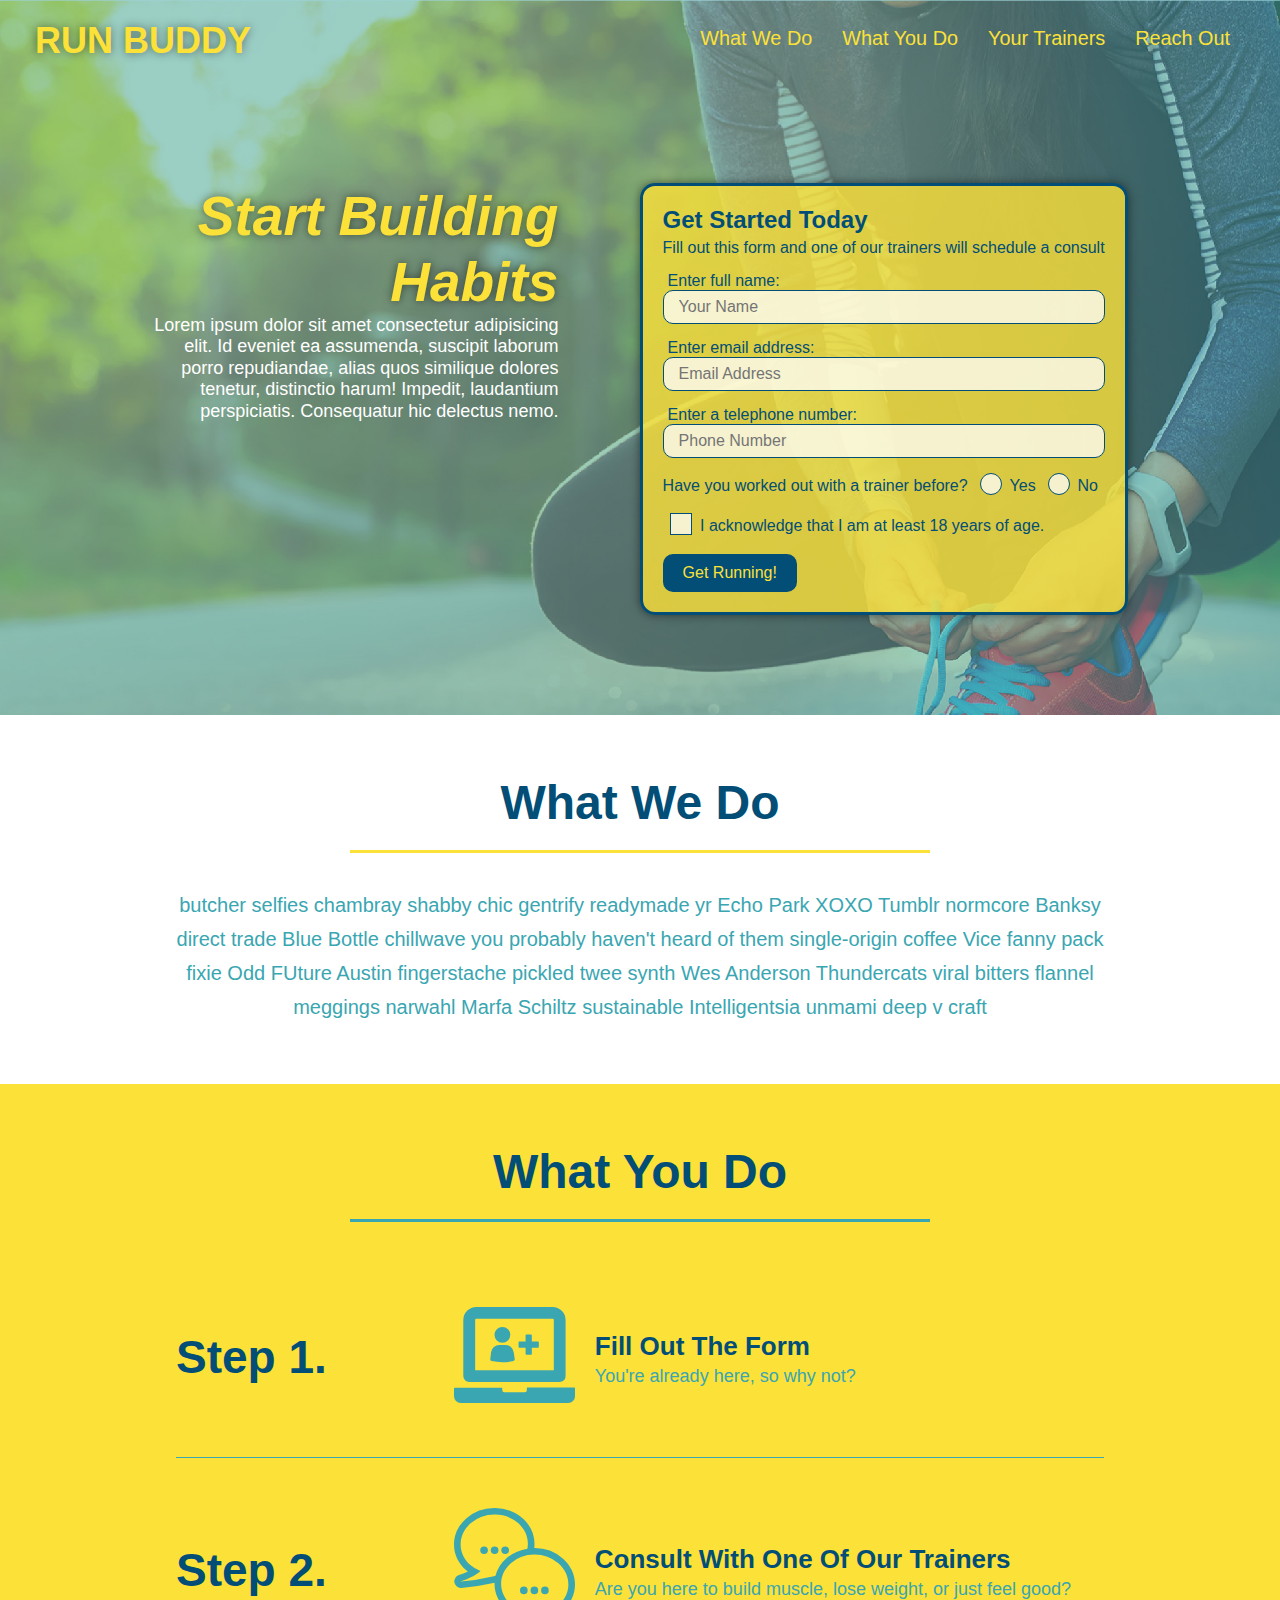
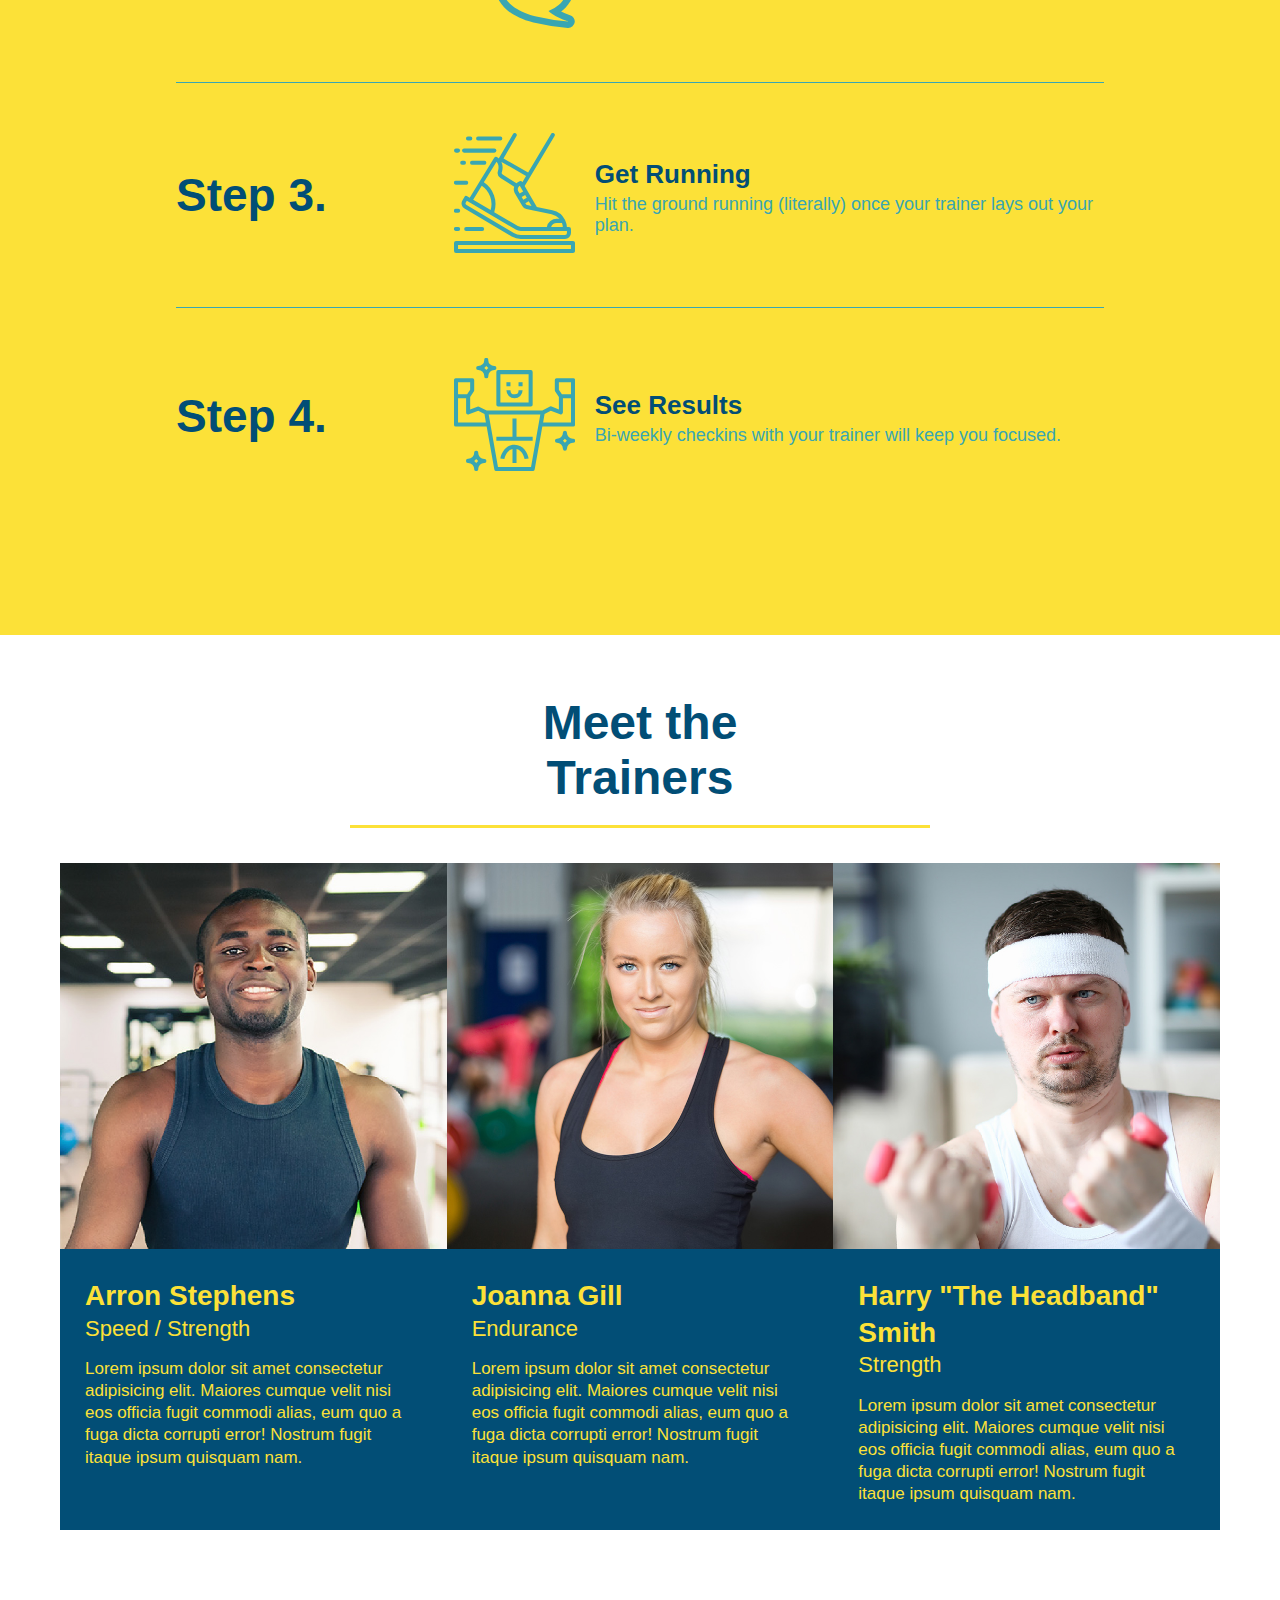
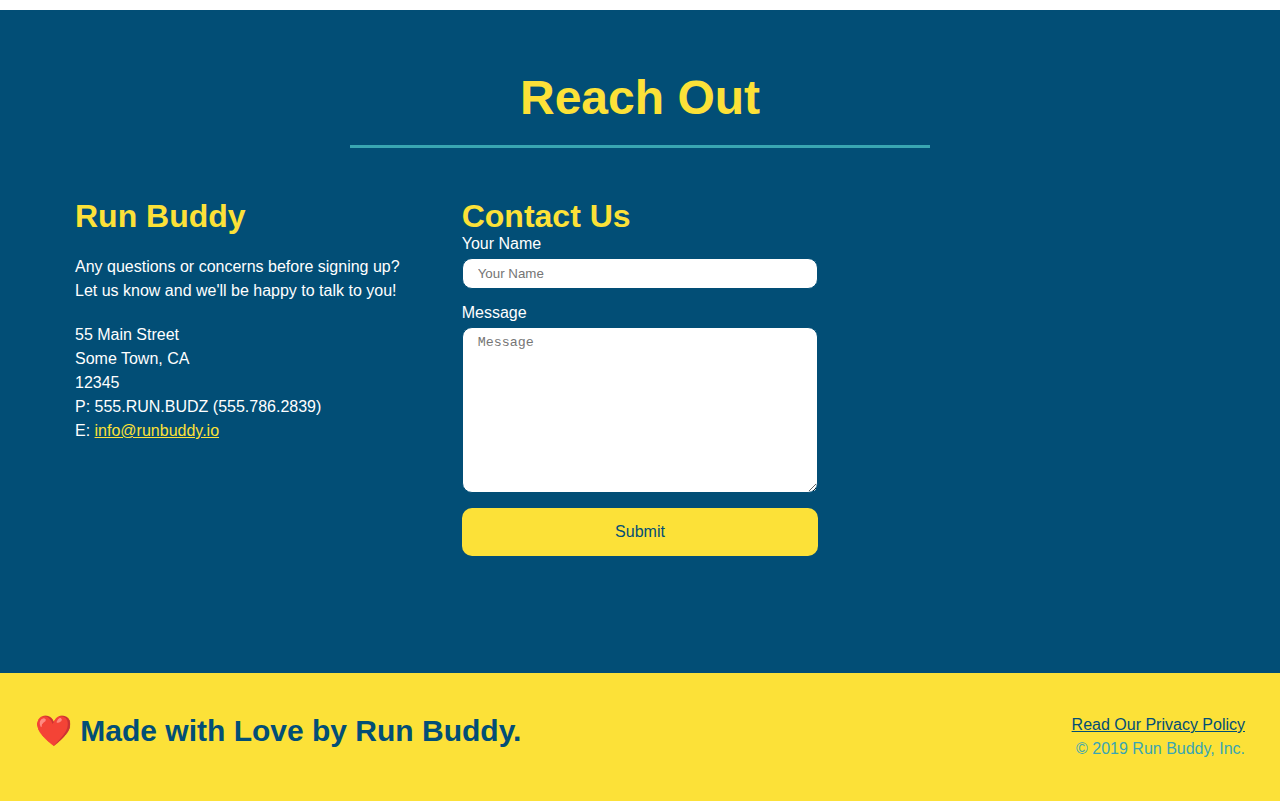
<file: index.html>
<!DOCTYPE html>
<html lang="en">
    <head>
    <meta charset="UTF-8"/>
    <meta name="veiwport" content="width=device-width, initial-scale=1.o"/>
    <title>Run Buddy</title>
    <link rel="stylesheet" href="./assets/css/style.css"/>
    </head>
    
    <body>
    <!-- navigation-->
       <header>
        <h1>
            <a href="/">RUN BUDDY</a>
        </h1>
        <nav>
            <!-- Unordered list element-->
            <ul>
                <!-- List item element-->
                <li>
                    <!-- Anchor element-->
                    <a href="#what-we-do">What We Do</a>
                </li>
                <li>
                    <a href="#what-you-do">What You Do</a>
                </li>
                <li>
                    <a href="#your-trainers">Your Trainers</a>
                </li>
                <li>
                    <a href="#reach-out">Reach Out</a>
                </li>
            </ul>
        </nav>
        </header>
            
        
    <!-- hero/jumbotron-->
        <section class="hero">
            <div class="hero-cta">
                <h2>Start Building Habits</h2>
                <p>Lorem ipsum dolor sit amet consectetur adipisicing elit. Id eveniet ea assumenda, suscipit laborum porro repudiandae, alias quos similique dolores tenetur, distinctio harum! Impedit, laudantium perspiciatis. Consequatur hic delectus nemo.</p>
            </div>
            <div class="hero-form">
                <h3>Get Started Today</h3>
                <p>Fill out this form and one of our trainers will schedule a consult</p>
                <!--Add form element-->
                <form action="">
                    <label for="name">Enter full name:</label>
                    <input type="text" placeholder="Your Name" name="name" id="name" class="form-input"/>
                    <label for="email">Enter email address:</label>
                    <input type="email" placeholder="Email Address" name="email" id="email" class="form-input"/>
                    <label for="phone">Enter a telephone number:</label>
                    <input type="tel" placeholder="Phone Number" name="phone" id="phone" class="form-input"/>
                    <p>
                        Have you worked out with a trainer before?
                        <span class="radio-wrapper">
                            <input type="radio" name="trainer-confirm" id="trainer-yes"/>
                            <label for="trainer-yes">Yes</label>
                        </span>
                        <span class="radio-wrapper">
                             <input type="radio" name="trainer-confirm" id="trainer-no"/>
                            <label for="trainer-no">No</label>
                        </span>
                    </p>
                    <p>
                        <span class="checkbox-wrapper">
                        <input type="checkbox" name="age-confirm" id="checkbox">
                        <label for="checkbox">
                        I acknowledge that I am at least 18 years of age.
                        </label>
                        </span>
                    </p>
                    <button type="submit">
                        Get Running!
                    </button>
                </form>
            </div>
        </section>

    <!-- "what we do" section-->
    <section id="what-we-do" class="intro">
        <div>
            <div class="flex-row">
                <h2 class="section-title primary-border">What We Do</h2>
            </div>
            <div class="flex-row">
                <p>butcher selfies chambray shabby chic gentrify readymade yr Echo Park XOXO Tumblr normcore Banksy direct trade Blue Bottle chillwave you probably haven't heard of them single-origin coffee Vice fanny pack fixie Odd FUture Austin fingerstache pickled twee synth Wes Anderson Thundercats viral bitters flannel meggings narwahl Marfa Schiltz sustainable Intelligentsia unmami deep v craft</p>
            </div>
        </div>
        </section>
    <!-- "what you do" section-->
        <section id="what-you-do" class="steps">
            <div class="flex-row">
            <h2 class="section-title secondary-border">What You Do</h2>
            </div>
            <div class="step">
                <h3>Step 1.</h3>
                <div class="step-info">
                    <div class="step-img">
                        <img src="./assets/images/step-1.svg" alt="">
                    </div>
                    <div class="step-text">
                        <h4>Fill Out The Form</h4>
                        <p>You're already here, so why not?</p>
                    </div>
                </div>
            </div>
            <div class="step">
                <h3>Step 2.</h3>
                <div class="step-info">
                    <div class="step-img">
                        <img src="./assets/images/step-2.svg" alt="">
                    </div>
                    <div class="step-text">
                        <h4>Consult With One Of Our Trainers</h4>
                        <p>Are you here to build muscle, lose weight, or just feel good?</p>
                    </div>
                </div>
            </div>
            <div class="step">
                <h3>Step 3.</h3>
                <div class="step-info">
                    <div class="step-img">
                        <img src="./assets/images/step-3.svg" alt="">
                    </div>
                    <div class="step-text">
                        <h4>Get Running</h4>
                        <p>Hit the ground running (literally) once your trainer lays out your plan.</p>
                    </div>
                </div>
            </div>
           <div class="step">
                <h3>Step 4.</h3>
                <div class="step-info">
                    <div class="step-img">
                        <img src="./assets/images/step-4.svg" alt="">
                    </div>
                    <div class="step-text">
                        <h4>See Results</h4>
                        <p>Bi-weekly checkins with your trainer will keep you focused.</p>
                    </div>
                </div>
            </div>
        </section>

    <!-- "meet the trainers" section-->
        <section id="your-trainers">
            <div class="flex-row">
            <h2 class="section-title primary-border">Meet the Trainers</h2>
            </div>
            <div class="trainers">
            <article class="trainer">
                <img src="./assets/images/trainer-1.jpg" alt="Arron Stephens in his workout clothes, ready to pump iron">
                <div class="trainer-bio">
                    <h3 class="trainer-name">Arron Stephens</h3>
                    <h4 class="trainer-role">Speed / Strength</h4>
                    <p>Lorem ipsum dolor sit amet consectetur adipisicing elit. Maiores cumque velit nisi eos officia fugit commodi
                        alias, eum quo a fuga dicta corrupti error! Nostrum fugit itaque ipsum quisquam nam.</p>
                </div>
            </article>
            <article class="trainer">
                <img src="./assets/images/trainer-2.jpg" alt="Joanna Gill cooling off after a workout">
                <div class="trainer-bio">
                    <h3 class="trainer-name">Joanna Gill</h3>
                    <h4 class="trainer-role">Endurance</h4>
                    <p>Lorem ipsum dolor sit amet consectetur adipisicing elit. Maiores cumque velit nisi eos officia fugit commodi alias, eum quo a fuga dicta corrupti error! Nostrum fugit itaque ipsum quisquam nam.</p>
                </div>
            </article>
            <article class="trainer">
                <img src="./assets/images/trainer-3.jpg" alt="Harry Smith wearing a headband and lifting comically small pink weights">
                <div class="trainer-bio">
                    <h3 class="trainer-name">Harry "The Headband" Smith</h3>
                    <h4 class="trainer-role">Strength</h4>
                    <p>Lorem ipsum dolor sit amet consectetur adipisicing elit. Maiores cumque velit nisi eos officia fugit commodi alias, eum quo a fuga dicta corrupti error! Nostrum fugit itaque ipsum quisquam nam.</p>
                </div>
            </article>
            </div>
           </section>

    <!-- "reach out "section-->
        <section id="reach-out" class="contact">
            <!-- <div class="flex-row"></div> -->
            <h2 class="section-title secondary-border">Reach Out</h2>
            <div class="contact-info">
             <div>
                <h3>Run Buddy</h3>
                <p>Any questions or concerns before signing up?<br>
                Let us know and we'll be happy to talk to you!
                </p>

               <address>
                55 Main Street<br>
                Some Town, CA<br>
                12345<br>
                P: 555.RUN.BUDZ (555.786.2839)<br>
                E: <a href="mailto:info@runbuddy.io">info@runbuddy.io</a>
               </address>
              </div>
              <div class="contact-form">
               <h3>Contact Us</h3> 
              <form action="">
               <label for="contact-name">Your Name</label>
               <input type="text" id="contact-name" placeholder="Your Name">
               <label for="contact-message">Message</label>
               <textarea name="" id="contact-message" cols="30" rows="10" placeholder="Message"></textarea>
               <button type="submit">Submit</button>
             </form>
            </div>
             <iframe
                    src="https://www.google.com/maps/embed?pb=!1m18!1m12!1m3!1d2820.576031611054!2d-81.19886161153023!3d28.607144482225987!2m3!1f0!2f0!3f0!3m2!1i1024!2i768!4f13.1!3m3!1m2!1s0x88e7685eb32561ef%3A0x3567c7d15a4bd3bb!2s4000%20Central%20Florida%20Blvd%2C%20Orlando%2C%20FL%2032816%2C%20USA!5e0!3m2!1sen!2s!4v1623623162054!5m2!1sen!2s"
                    width="400" height="400" style="border:0;" allowfullscreen="" loading="lazy">
             </iframe>
            </div>
        </section>
        
    <!-- "footer"-->
        <footer>
            <h2>❤️ Made with Love by Run Buddy.</h2>
            <div>
                <a href="privacy-policy.html">Read
                     Our Privacy Policy</a><br>
                &copy; 2019 Run Buddy, Inc.
            </div>
        </footer>
    </body>
</html>
</file>
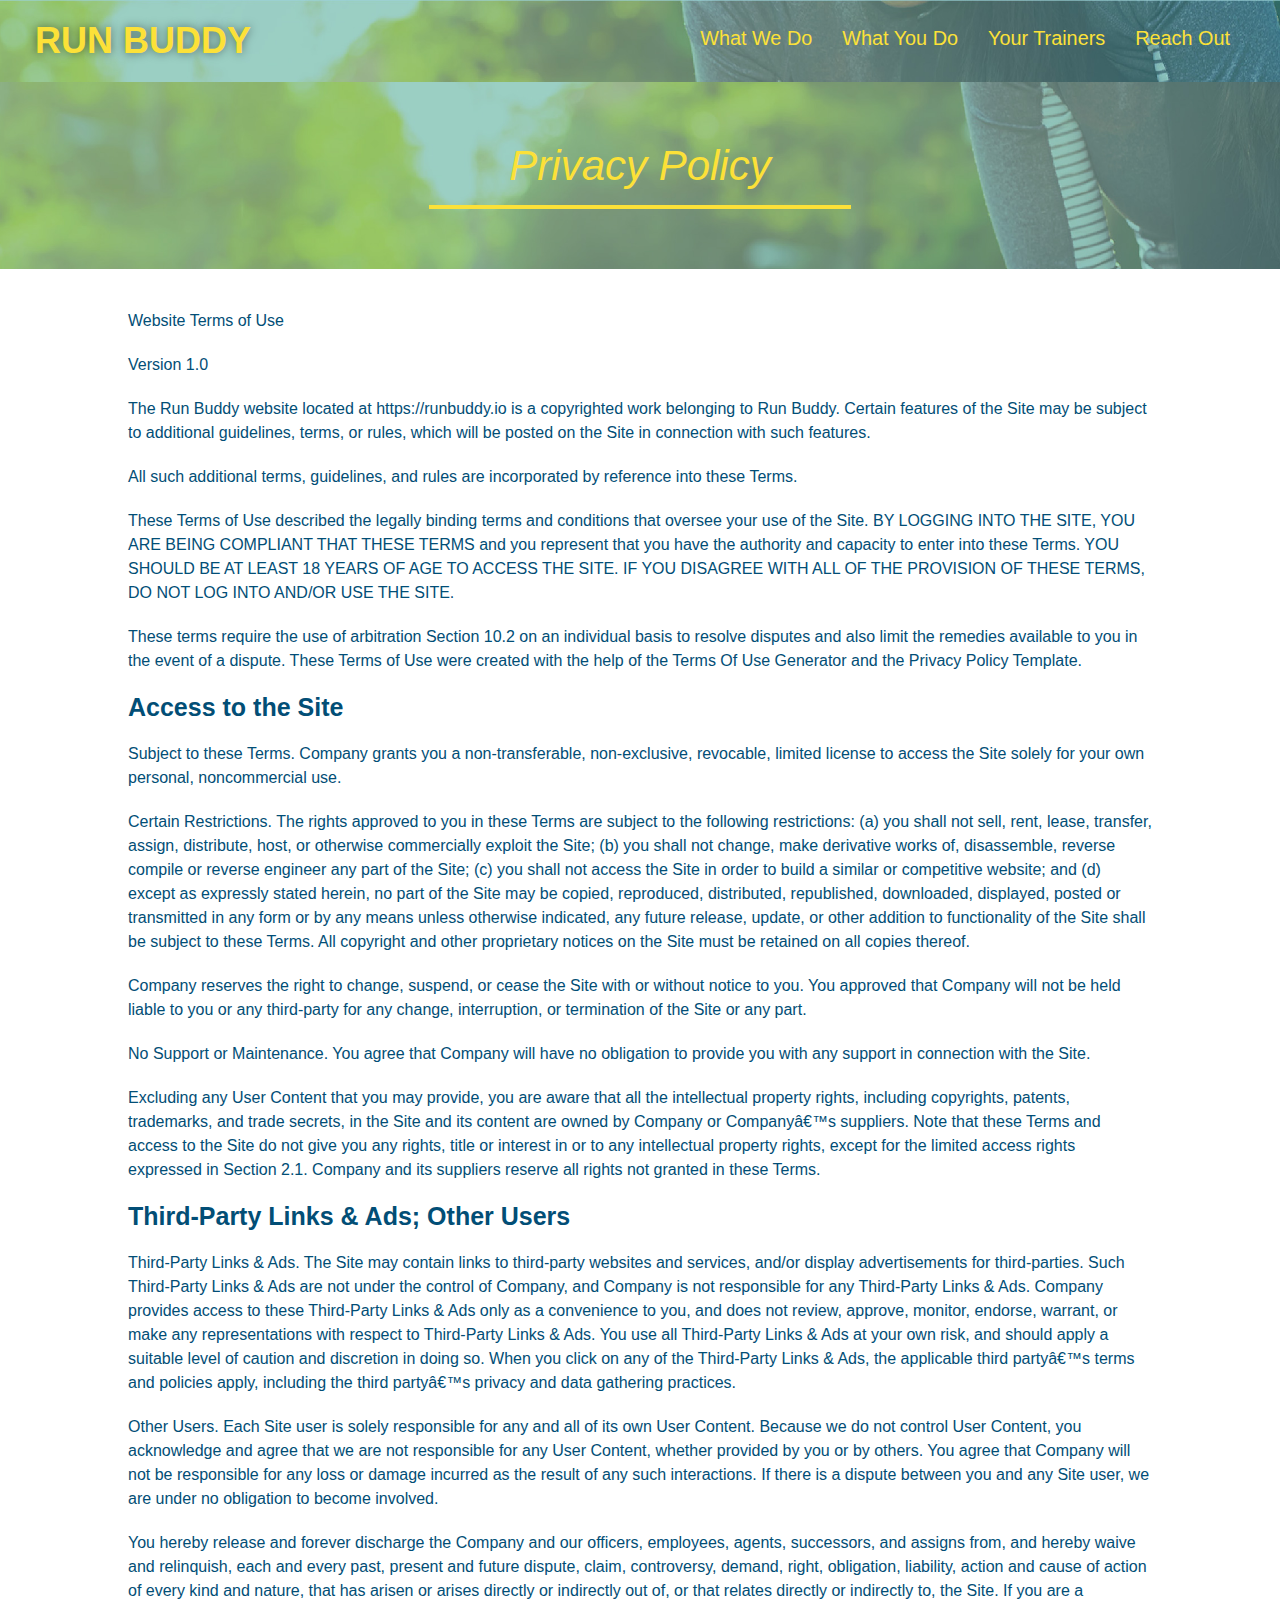
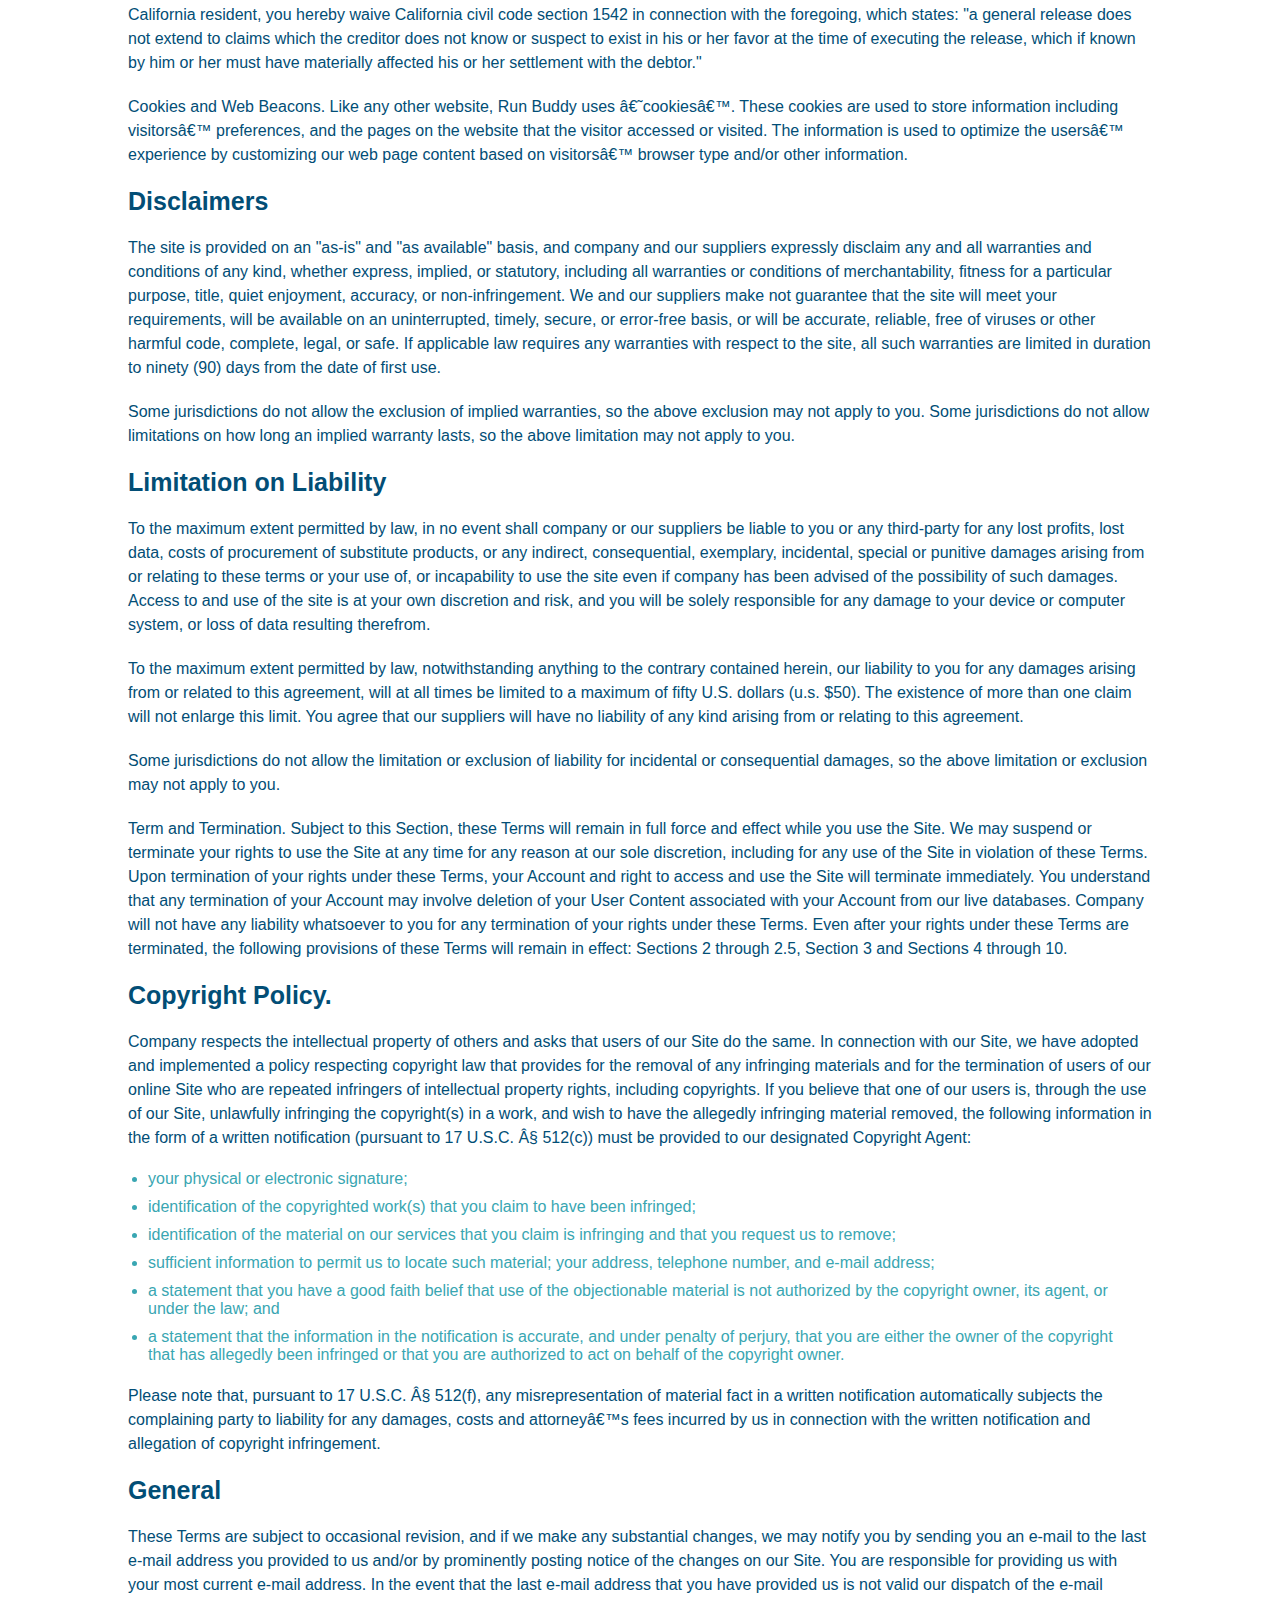
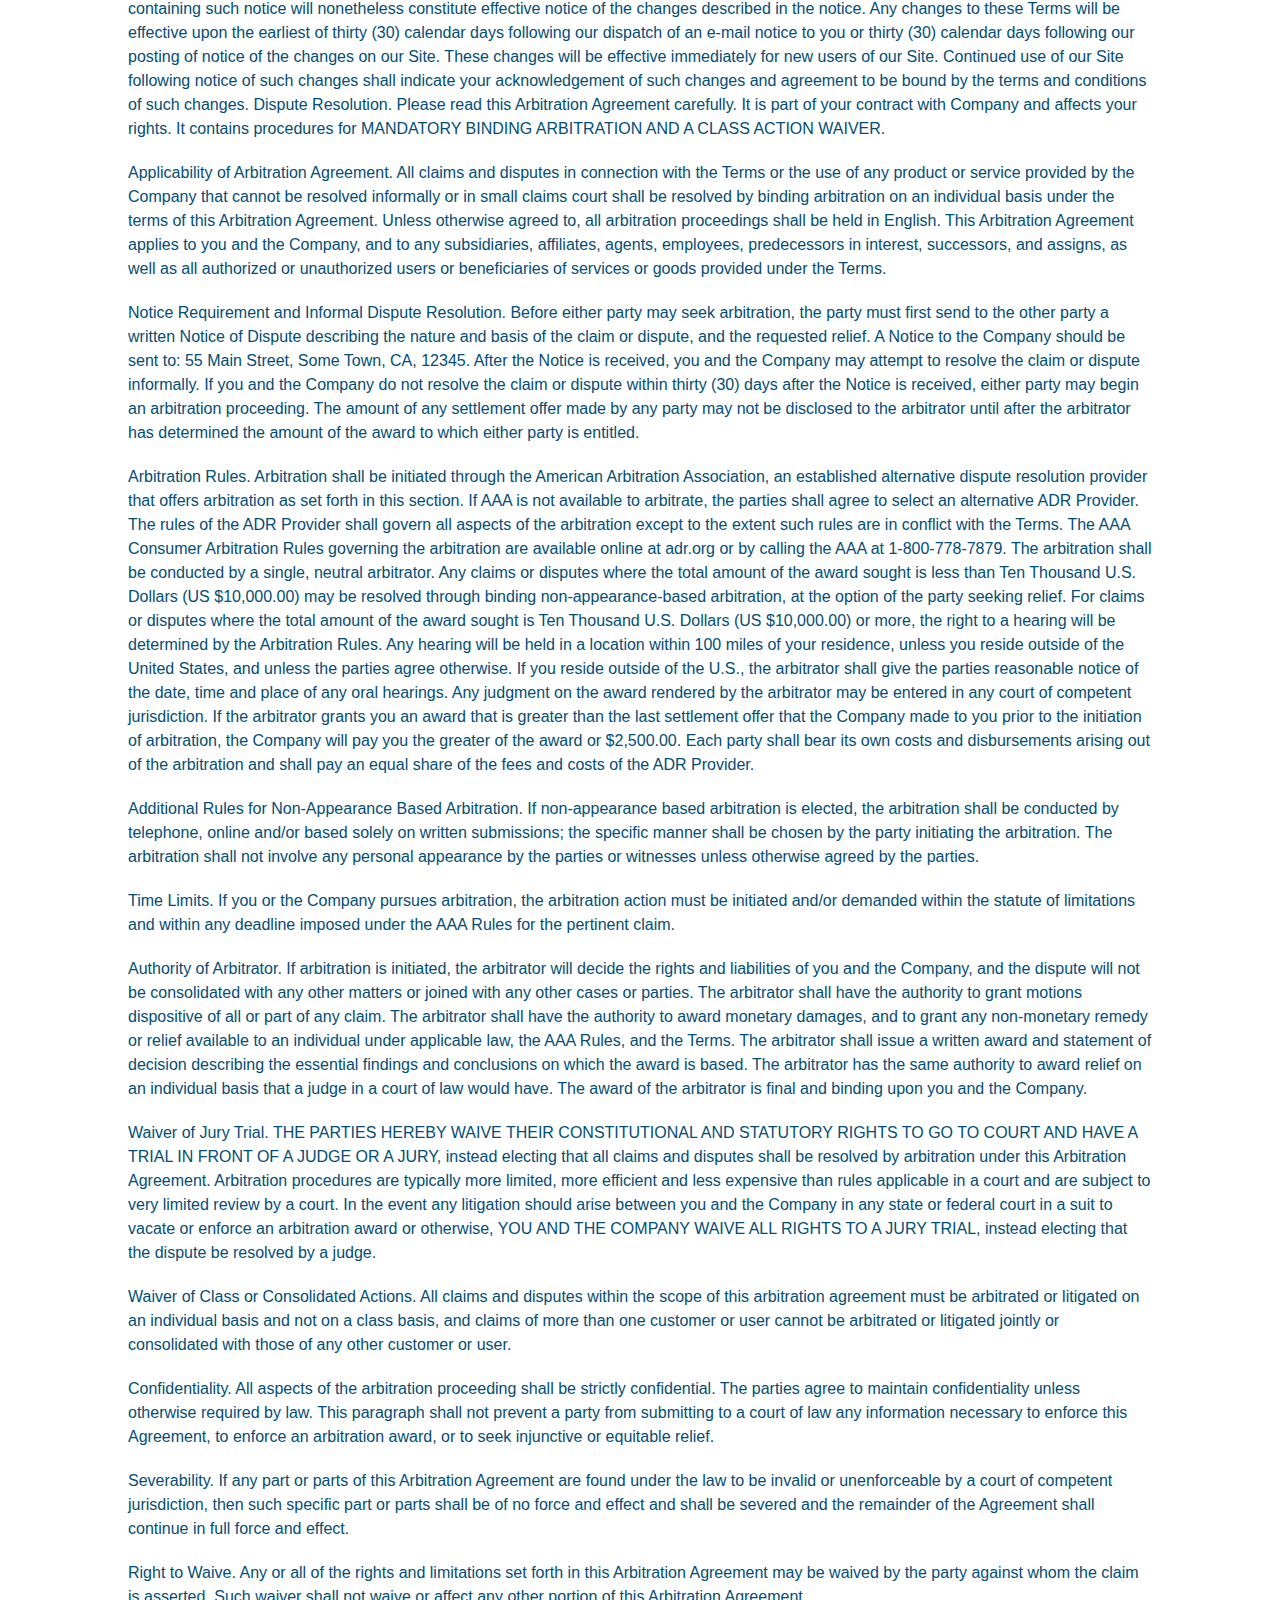
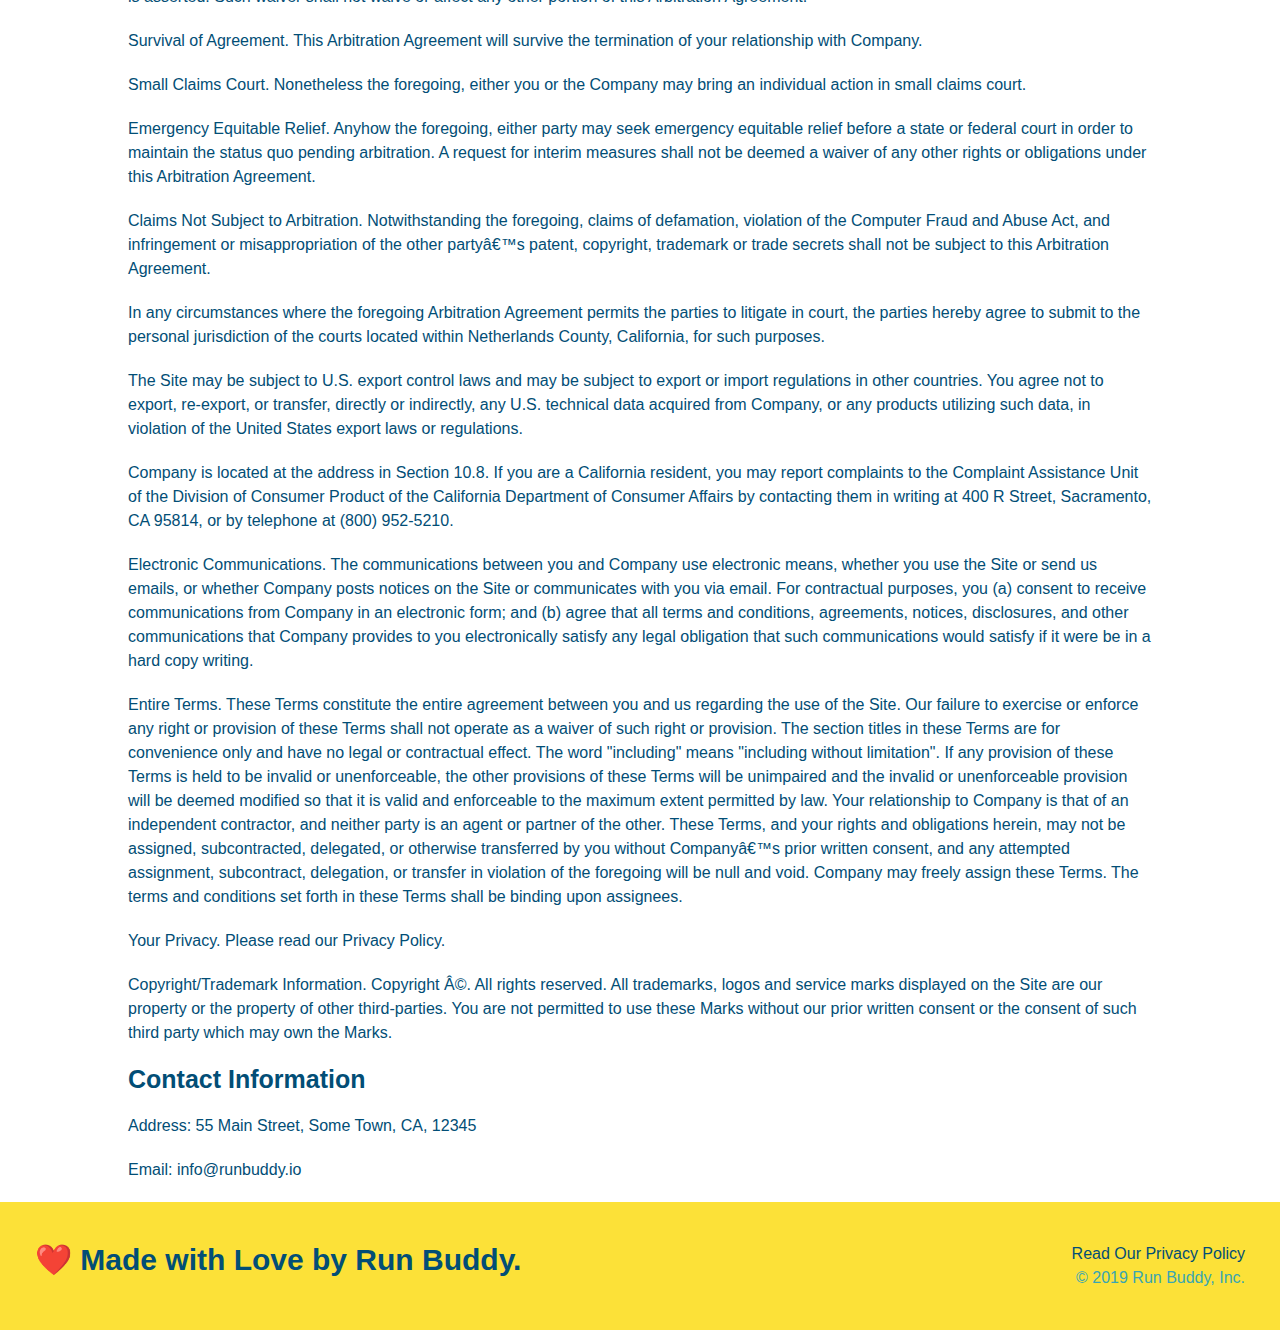
<file: privacy-policy.html>
<!DOCTYPE html>
<html lang="en">
<head>
    <meta charset="UTF-8">
    <meta http-equiv="X-UA-Compatible" content="IE=edge">
    <meta name="viewport" content="width=device-width, initial-scale=1.0">
    <title>Privacy Policy - Run Buddy</title>
    <link rel="stylesheet" href="./assets/css/style.css">
    <link rel="stylesheet" href="./assets/css/secondary-style.css">
</head>
<body>
    <header>
        <h1>
            <a href="/">RUN BUDDY</a>
        </h1>
        <nav>
            <ul>
                <li>
                    <a href="./index.html#what-we-do">What We Do</a>
                </li>
                <li>
                    <a href="./index.html#what-you-do">What You Do</a>
                </li>
                <li>
                    <a href="./index.html#your-trainers">Your Trainers</a>
                </li>
                <li>
                    <a href="#reach-out">Reach Out</a>
                </li>
            </ul>
        </nav>
    </header>
    <section class="hero">
        <h2 class="page-title">Privacy Policy</h2>
    </section>
    <article class="secondary-content">
<p>
    Website Terms of Use
</p>

<p>
    Version 1.0
</p>

<p>
    The Run Buddy website located at https://runbuddy.io is a copyrighted work belonging to Run Buddy. Certain
    features of the Site may be subject to additional guidelines, terms, or rules, which will be posted on the Site
    in connection with such features.
</p>

<p>
    All such additional terms, guidelines, and rules are incorporated by reference into these Terms.
</p>

<p>
    These Terms of Use described the legally binding terms and conditions that oversee your use of the Site. BY
    LOGGING INTO THE SITE, YOU ARE BEING COMPLIANT THAT THESE TERMS and you represent that you have the authority
    and capacity to enter into these Terms. YOU SHOULD BE AT LEAST 18 YEARS OF AGE TO ACCESS THE SITE. IF YOU
    DISAGREE WITH ALL OF THE PROVISION OF THESE TERMS, DO NOT LOG INTO AND/OR USE THE SITE.
</p>

<p>
    These terms require the use of arbitration Section 10.2 on an individual basis to resolve disputes and also
    limit the remedies available to you in the event of a dispute. These Terms of Use were created with the help of
    the Terms Of Use Generator and the Privacy Policy Template.
</p>

<h3>
    Access to the Site
</h3>

<p>
    Subject to these Terms. Company grants you a non-transferable, non-exclusive, revocable, limited license to
    access the Site solely for your own personal, noncommercial use.
</p>

<p>
    Certain Restrictions. The rights approved to you in these Terms are subject to the following restrictions: (a)
    you shall not sell, rent, lease, transfer, assign, distribute, host, or otherwise commercially exploit the Site;
    (b) you shall not change, make derivative works of, disassemble, reverse compile or reverse engineer any part of
    the Site; (c) you shall not access the Site in order to build a similar or competitive website; and (d) except
    as expressly stated herein, no part of the Site may be copied, reproduced, distributed, republished, downloaded,
    displayed, posted or transmitted in any form or by any means unless otherwise indicated, any future release,
    update, or other addition to functionality of the Site shall be subject to these Terms. All copyright and other
    proprietary notices on the Site must be retained on all copies thereof.
</p>

<p>
    Company reserves the right to change, suspend, or cease the Site with or without notice to you. You approved
    that Company will not be held liable to you or any third-party for any change, interruption, or termination of
    the Site or any part.
</p>

<p>
    No Support or Maintenance. You agree that Company will have no obligation to provide you with any support in
    connection with the Site.
</p>

<p>
    Excluding any User Content that you may provide, you are aware that all the intellectual property rights,
    including copyrights, patents, trademarks, and trade secrets, in the Site and its content are owned by Company
    or Companyâ€™s suppliers. Note that these Terms and access to the Site do not give you any rights, title or
    interest in or to any intellectual property rights, except for the limited access rights expressed in Section
    2.1. Company and its suppliers reserve all rights not granted in these Terms.
</p>

<h3>
    Third-Party Links & Ads; Other Users
</h3>

<p>
    Third-Party Links & Ads. The Site may contain links to third-party websites and services, and/or display
    advertisements for third-parties. Such Third-Party Links & Ads are not under the control of Company, and Company
    is not responsible for any Third-Party Links & Ads. Company provides access to these Third-Party Links & Ads
    only as a convenience to you, and does not review, approve, monitor, endorse, warrant, or make any
    representations with respect to Third-Party Links & Ads. You use all Third-Party Links & Ads at your own risk,
    and should apply a suitable level of caution and discretion in doing so. When you click on any of the
    Third-Party Links & Ads, the applicable third partyâ€™s terms and policies apply, including the third partyâ€™s
    privacy and data gathering practices.
</p>

<p>
    Other Users. Each Site user is solely responsible for any and all of its own User Content. Because we do not
    control User Content, you acknowledge and agree that we are not responsible for any User Content, whether
    provided by you or by others. You agree that Company will not be responsible for any loss or damage incurred as
    the result of any such interactions. If there is a dispute between you and any Site user, we are under no
    obligation to become involved.
</p>

<p>
    You hereby release and forever discharge the Company and our officers, employees, agents, successors, and
    assigns from, and hereby waive and relinquish, each and every past, present and future dispute, claim,
    controversy, demand, right, obligation, liability, action and cause of action of every kind and nature, that has
    arisen or arises directly or indirectly out of, or that relates directly or indirectly to, the Site. If you are
    a California resident, you hereby waive California civil code section 1542 in connection with the foregoing,
    which states: "a general release does not extend to claims which the creditor does not know or suspect to exist
    in his or her favor at the time of executing the release, which if known by him or her must have materially
    affected his or her settlement with the debtor."
</p>

<p>
    Cookies and Web Beacons. Like any other website, Run Buddy uses â€˜cookiesâ€™. These cookies are used to store
    information including visitorsâ€™ preferences, and the pages on the website that the visitor accessed or visited.
    The information is used to optimize the usersâ€™ experience by customizing our web page content based on visitorsâ€™
    browser type and/or other information.
</p>

<h3>
    Disclaimers
</h3>

<p>
    The site is provided on an "as-is" and "as available" basis, and company and our suppliers expressly disclaim
    any and all warranties and conditions of any kind, whether express, implied, or statutory, including all
    warranties or conditions of merchantability, fitness for a particular purpose, title, quiet enjoyment, accuracy,
    or non-infringement. We and our suppliers make not guarantee that the site will meet your requirements, will be
    available on an uninterrupted, timely, secure, or error-free basis, or will be accurate, reliable, free of
    viruses or other harmful code, complete, legal, or safe. If applicable law requires any warranties with respect
    to the site, all such warranties are limited in duration to ninety (90) days from the date of first use.
</p>

<p>
    Some jurisdictions do not allow the exclusion of implied warranties, so the above exclusion may not apply to
    you. Some jurisdictions do not allow limitations on how long an implied warranty lasts, so the above limitation
    may not apply to you.
</p>

<h3>
    Limitation on Liability
</h3>

<p>
    To the maximum extent permitted by law, in no event shall company or our suppliers be liable to you or any
    third-party for any lost profits, lost data, costs of procurement of substitute products, or any indirect,
    consequential, exemplary, incidental, special or punitive damages arising from or relating to these terms or
    your use of, or incapability to use the site even if company has been advised of the possibility of such
    damages. Access to and use of the site is at your own discretion and risk, and you will be solely responsible
    for any damage to your device or computer system, or loss of data resulting therefrom.
</p>

<p>
    To the maximum extent permitted by law, notwithstanding anything to the contrary contained herein, our liability
    to you for any damages arising from or related to this agreement, will at all times be limited to a maximum of
    fifty U.S. dollars (u.s. $50). The existence of more than one claim will not enlarge this limit. You agree that
    our suppliers will have no liability of any kind arising from or relating to this agreement.
</p>

<p>
    Some jurisdictions do not allow the limitation or exclusion of liability for incidental or consequential
    damages, so the above limitation or exclusion may not apply to you.
</p>

<p>
    Term and Termination. Subject to this Section, these Terms will remain in full force and effect while you use
    the Site. We may suspend or terminate your rights to use the Site at any time for any reason at our sole
    discretion, including for any use of the Site in violation of these Terms. Upon termination of your rights under
    these Terms, your Account and right to access and use the Site will terminate immediately. You understand that
    any termination of your Account may involve deletion of your User Content associated with your Account from our
    live databases. Company will not have any liability whatsoever to you for any termination of your rights under
    these Terms. Even after your rights under these Terms are terminated, the following provisions of these Terms
    will remain in effect: Sections 2 through 2.5, Section 3 and Sections 4 through 10.
</p>

<h3>
    Copyright Policy.
</h3>

<p>
    Company respects the intellectual property of others and asks that users of our Site do the same. In connection
    with our Site, we have adopted and implemented a policy respecting copyright law that provides for the removal
    of any infringing materials and for the termination of users of our online Site who are repeated infringers of
    intellectual property rights, including copyrights. If you believe that one of our users is, through the use of
    our Site, unlawfully infringing the copyright(s) in a work, and wish to have the allegedly infringing material
    removed, the following information in the form of a written notification (pursuant to 17 U.S.C. Â§ 512(c)) must
    be provided to our designated Copyright Agent:
</p>

<ul>
    <li>
        your physical or electronic signature;
    </li>
    <li>
        identification of the copyrighted work(s) that you claim to have been infringed;
    </li>
    <li>
        identification of the material on our services that you claim is infringing and that you request us to remove;
    </li>
    <li>
        sufficient information to permit us to locate such material; your address, telephone number, and e-mail
        address;
    </li>
    <li>
        a statement that you have a good faith belief that use of the objectionable material is not authorized by the
        copyright owner, its agent, or under the law; and
    </li>
    <li>
        a statement that the information in the notification is accurate, and under penalty of perjury, that you are
        either the owner of the copyright that has allegedly been infringed or that you are authorized to act on
        behalf of the copyright owner.
    </li>
</ul>

<p>
    Please note that, pursuant to 17 U.S.C. Â§ 512(f), any misrepresentation of material fact in a written
    notification automatically subjects the complaining party to liability for any damages, costs and attorneyâ€™s
    fees incurred by us in connection with the written notification and allegation of copyright infringement.
</p>

<h3>
    General
</h3>

<p>
    These Terms are subject to occasional revision, and if we make any substantial changes, we may notify you by
    sending you an e-mail to the last e-mail address you provided to us and/or by prominently posting notice of the
    changes on our Site. You are responsible for providing us with your most current e-mail address. In the event
    that the last e-mail address that you have provided us is not valid our dispatch of the e-mail containing such
    notice will nonetheless constitute effective notice of the changes described in the notice. Any changes to these
    Terms will be effective upon the earliest of thirty (30) calendar days following our dispatch of an e-mail
    notice to you or thirty (30) calendar days following our posting of notice of the changes on our Site. These
    changes will be effective immediately for new users of our Site. Continued use of our Site following notice of
    such changes shall indicate your acknowledgement of such changes and agreement to be bound by the terms and
    conditions of such changes. Dispute Resolution. Please read this Arbitration Agreement carefully. It is part of
    your contract with Company and affects your rights. It contains procedures for MANDATORY BINDING ARBITRATION AND
    A CLASS ACTION WAIVER.
</p>

<p>
    Applicability of Arbitration Agreement. All claims and disputes in connection with the Terms or the use of any
    product or service provided by the Company that cannot be resolved informally or in small claims court shall be
    resolved by binding arbitration on an individual basis under the terms of this Arbitration Agreement. Unless
    otherwise agreed to, all arbitration proceedings shall be held in English. This Arbitration Agreement applies to
    you and the Company, and to any subsidiaries, affiliates, agents, employees, predecessors in interest,
    successors, and assigns, as well as all authorized or unauthorized users or beneficiaries of services or goods
    provided under the Terms.
</p>

<p>
    Notice Requirement and Informal Dispute Resolution. Before either party may seek arbitration, the party must
    first send to the other party a written Notice of Dispute describing the nature and basis of the claim or
    dispute, and the requested relief. A Notice to the Company should be sent to: 55 Main Street, Some Town, CA,
    12345. After the Notice is received, you and the Company may attempt to resolve the claim or dispute informally.
    If you and the Company do not resolve the claim or dispute within thirty (30) days after the Notice is received,
    either party may begin an arbitration proceeding. The amount of any settlement offer made by any party may not
    be disclosed to the arbitrator until after the arbitrator has determined the amount of the award to which either
    party is entitled.
</p>

<p>
    Arbitration Rules. Arbitration shall be initiated through the American Arbitration Association, an established
    alternative dispute resolution provider that offers arbitration as set forth in this section. If AAA is not
    available to arbitrate, the parties shall agree to select an alternative ADR Provider. The rules of the ADR
    Provider shall govern all aspects of the arbitration except to the extent such rules are in conflict with the
    Terms. The AAA Consumer Arbitration Rules governing the arbitration are available online at adr.org or by
    calling the AAA at 1-800-778-7879. The arbitration shall be conducted by a single, neutral arbitrator. Any
    claims or disputes where the total amount of the award sought is less than Ten Thousand U.S. Dollars (US
    $10,000.00) may be resolved through binding non-appearance-based arbitration, at the option of the party seeking
    relief. For claims or disputes where the total amount of the award sought is Ten Thousand U.S. Dollars (US
    $10,000.00) or more, the right to a hearing will be determined by the Arbitration Rules. Any hearing will be
    held in a location within 100 miles of your residence, unless you reside outside of the United States, and
    unless the parties agree otherwise. If you reside outside of the U.S., the arbitrator shall give the parties
    reasonable notice of the date, time and place of any oral hearings. Any judgment on the award rendered by the
    arbitrator may be entered in any court of competent jurisdiction. If the arbitrator grants you an award that is
    greater than the last settlement offer that the Company made to you prior to the initiation of arbitration, the
    Company will pay you the greater of the award or $2,500.00. Each party shall bear its own costs and
    disbursements arising out of the arbitration and shall pay an equal share of the fees and costs of the ADR
    Provider.
</p>

<p>
    Additional Rules for Non-Appearance Based Arbitration. If non-appearance based arbitration is elected, the
    arbitration shall be conducted by telephone, online and/or based solely on written submissions; the specific
    manner shall be chosen by the party initiating the arbitration. The arbitration shall not involve any personal
    appearance by the parties or witnesses unless otherwise agreed by the parties.
</p>

<p>
    Time Limits. If you or the Company pursues arbitration, the arbitration action must be initiated and/or demanded
    within the statute of limitations and within any deadline imposed under the AAA Rules for the pertinent claim.
</p>

<p>
    Authority of Arbitrator. If arbitration is initiated, the arbitrator will decide the rights and liabilities of
    you and the Company, and the dispute will not be consolidated with any other matters or joined with any other
    cases or parties. The arbitrator shall have the authority to grant motions dispositive of all or part of any
    claim. The arbitrator shall have the authority to award monetary damages, and to grant any non-monetary remedy
    or relief available to an individual under applicable law, the AAA Rules, and the Terms. The arbitrator shall
    issue a written award and statement of decision describing the essential findings and conclusions on which the
    award is based. The arbitrator has the same authority to award relief on an individual basis that a judge in a
    court of law would have. The award of the arbitrator is final and binding upon you and the Company.
</p>

<p>
    Waiver of Jury Trial. THE PARTIES HEREBY WAIVE THEIR CONSTITUTIONAL AND STATUTORY RIGHTS TO GO TO COURT AND HAVE
    A TRIAL IN FRONT OF A JUDGE OR A JURY, instead electing that all claims and disputes shall be resolved by
    arbitration under this Arbitration Agreement. Arbitration procedures are typically more limited, more efficient
    and less expensive than rules applicable in a court and are subject to very limited review by a court. In the
    event any litigation should arise between you and the Company in any state or federal court in a suit to vacate
    or enforce an arbitration award or otherwise, YOU AND THE COMPANY WAIVE ALL RIGHTS TO A JURY TRIAL, instead
    electing that the dispute be resolved by a judge.
</p>

<p>
    Waiver of Class or Consolidated Actions. All claims and disputes within the scope of this arbitration agreement
    must be arbitrated or litigated on an individual basis and not on a class basis, and claims of more than one
    customer or user cannot be arbitrated or litigated jointly or consolidated with those of any other customer or
    user.
</p>

<p>
    Confidentiality. All aspects of the arbitration proceeding shall be strictly confidential. The parties agree to
    maintain confidentiality unless otherwise required by law. This paragraph shall not prevent a party from
    submitting to a court of law any information necessary to enforce this Agreement, to enforce an arbitration
    award, or to seek injunctive or equitable relief.
</p>

<p>
    Severability. If any part or parts of this Arbitration Agreement are found under the law to be invalid or
    unenforceable by a court of competent jurisdiction, then such specific part or parts shall be of no force and
    effect and shall be severed and the remainder of the Agreement shall continue in full force and effect.
</p>

<p>
    Right to Waive. Any or all of the rights and limitations set forth in this Arbitration Agreement may be waived
    by the party against whom the claim is asserted. Such waiver shall not waive or affect any other portion of this
    Arbitration Agreement.
</p>

<p>
    Survival of Agreement. This Arbitration Agreement will survive the termination of your relationship with
    Company.
</p>

<p>
    Small Claims Court. Nonetheless the foregoing, either you or the Company may bring an individual action in small
    claims court.
</p>

<p>
    Emergency Equitable Relief. Anyhow the foregoing, either party may seek emergency equitable relief before a
    state or federal court in order to maintain the status quo pending arbitration. A request for interim measures
    shall not be deemed a waiver of any other rights or obligations under this Arbitration Agreement.
</p>

<p>
    Claims Not Subject to Arbitration. Notwithstanding the foregoing, claims of defamation, violation of the
    Computer Fraud and Abuse Act, and infringement or misappropriation of the other partyâ€™s patent, copyright,
    trademark or trade secrets shall not be subject to this Arbitration Agreement.
</p>

<p>
    In any circumstances where the foregoing Arbitration Agreement permits the parties to litigate in court, the
    parties hereby agree to submit to the personal jurisdiction of the courts located within Netherlands County,
    California, for such purposes.
</p>

<p>
    The Site may be subject to U.S. export control laws and may be subject to export or import regulations in other
    countries. You agree not to export, re-export, or transfer, directly or indirectly, any U.S. technical data
    acquired from Company, or any products utilizing such data, in violation of the United States export laws or
    regulations.
</p>

<p>
    Company is located at the address in Section 10.8. If you are a California resident, you may report complaints
    to the Complaint Assistance Unit of the Division of Consumer Product of the California Department of Consumer
    Affairs by contacting them in writing at 400 R Street, Sacramento, CA 95814, or by telephone at (800) 952-5210.
</p>

<p>
    Electronic Communications. The communications between you and Company use electronic means, whether you use the
    Site or send us emails, or whether Company posts notices on the Site or communicates with you via email. For
    contractual purposes, you (a) consent to receive communications from Company in an electronic form; and (b)
    agree that all terms and conditions, agreements, notices, disclosures, and other communications that Company
    provides to you electronically satisfy any legal obligation that such communications would satisfy if it were be
    in a hard copy writing.
</p>

<p>
    Entire Terms. These Terms constitute the entire agreement between you and us regarding the use of the Site. Our
    failure to exercise or enforce any right or provision of these Terms shall not operate as a waiver of such right
    or provision. The section titles in these Terms are for convenience only and have no legal or contractual
    effect. The word "including" means "including without limitation". If any provision of these Terms is held to be
    invalid or unenforceable, the other provisions of these Terms will be unimpaired and the invalid or
    unenforceable provision will be deemed modified so that it is valid and enforceable to the maximum extent
    permitted by law. Your relationship to Company is that of an independent contractor, and neither party is an
    agent or partner of the other. These Terms, and your rights and obligations herein, may not be assigned,
    subcontracted, delegated, or otherwise transferred by you without Companyâ€™s prior written consent, and any
    attempted assignment, subcontract, delegation, or transfer in violation of the foregoing will be null and void.
    Company may freely assign these Terms. The terms and conditions set forth in these Terms shall be binding upon
    assignees.
</p>

<p>
    Your Privacy. Please read our Privacy Policy.
</p>

<p>
    Copyright/Trademark Information. Copyright Â©. All rights reserved. All trademarks, logos and service marks
    displayed on the Site are our property or the property of other third-parties. You are not permitted to use
    these Marks without our prior written consent or the consent of such third party which may own the Marks.
</p>

<h3>
    Contact Information
</h3>

<p>
    Address: 55 Main Street, Some Town, CA, 12345
</p>

<p>
    Email: info@runbuddy.io
</p>

    </article>
<!-- "footer"-->
    <footer>    
        <h2>❤️ Made with Love by Run Buddy.</h2>
        <div>
            <a>Read Our Privacy Policy</a><br>
            &copy; 2019 Run Buddy, Inc.
        </div>
    </footer>
</body>
</html>
</file>
<file: assets/css/style.css>
/****** Stop at the beginning of 2.5.1 ******/
:root{
    --primary-color: #fce138;
    --secondary-color: #024e76;
    --tertiary-color: #39a6b2;
}

*{
margin: 0;
padding: 0;
box-sizing: border-box;
}

body{
    color: var(--tertiary-color);
    font-family: Helvetica, Arial, sans-serif;
}

header{
    padding: 20px 35px;
    background-color: var(--tertiary-color);
    display: flex;
    justify-content: space-between;
    flex-wrap: wrap;
    position:-webkit-sticky;
    /* this is a vendor prefix for Safari */
    position: sticky;
    top: 0;
    background-image: url("../images/hero-bg.jpg");
    background-size: cover;
    background-position: center;
    background-attachment: fixed;
    background-position: 80%;
    z-index: 9999;
}

header h1{
    font-weight: bold;
    font-size: 36px;
    color: var(--primary-color);
    margin: 0;
    text-shadow: 0 0 10px rgba(0, 0, 0, 0.5);
}

header a{
    text-decoration: none;
    color: var(--primary-color);
}

header nav{
    margin: 7px 0;
}

header nav ul{
    display: flex;
    flex-wrap: wrap;
    justify-content: space-between;
    align-items: center;
    list-style: none;
}

header nav ul li a{
    padding: 10px 15px;
    font-weight: lighter;
    font-size: 1.55vw;
    text-shadow: 0 0 10px, rgba(0, 0, 0, 0.5);
}

header nav ul li a:hover{
    background: var(--primary-color);
    color: var(--secondary-color);
    border-radius: 15px;
    text-shadow: none;
}

footer {
    background: var(--primary-color);
    width: 100%;
    padding: 40px 35px;
    display: flex;
    justify-content: space-between;
    flex-wrap: wrap;
}

footer h2{
    color: var(--secondary-color);
    font-size: 30px;
    margin: 0;
}

footer div{
    line-height: 1.5;
    text-align: right;
}

footer a{
    color: var(--secondary-color);
}

section{
    padding: 60px;
}

/****** Hero Section ******/
.hero{
    background-image: url("../images/hero-bg.jpg");
    background-size: cover;
    background-position: center;
    display: flex;
    justify-content: center;
    flex-wrap: wrap;
    align-items: flex-start;
    background-attachment: fixed;
    background-position: 80%;
}

.hero-form{
    color: var(--secondary-color);
    background-color: rgba(252, 225, 56, 0.8);
    padding: 20px;
    border: 3px solid var(--secondary-color);
    margin: 3.5%;
    box-shadow: 0 0 10px rgba(0, 0, 0, 0.5);
    border-radius: 15px;
}

.hero-form h3{
    font-size: 24px;
    margin: 0;
}

.hero-form p{
    margin: 5px 0 15px 0;
}

.hero-cta{
    width: 35%;
    text-align: right;
    margin: 3.5%;
    color: #fff;
    font-size: 18px;
    line-height: 1.2;
}

.hero-cta h2{
    font-style: italic;
    font-size: 55px;
    color: var(--primary-color);
    text-shadow: 0 0 10px rgba(0, 0, 0, 0.5);
}

.form-input{
    border: 1px solid var(--secondary-color);
    display: block;
    padding: 7px 15px;
    font-size: 16px;
    color: var(--secondary-color);
    width: 100%;
    margin-bottom: 15px;
    border-radius: 10px;
    background-color: rgba(255, 255, 255, 0.75);
}

.form-input:focus{
    background-color: rgba(255, 255, 255, 1);
    outline: none;
}

.hero-form label{
    margin: 0 5px;
}

.hero-form button{
    color: var(--primary-color);
    background-color: var(--secondary-color);
    font-size: 16px;
    padding: 10px 20px;
    border: none;
    border-radius: 10px;
}

.hero-form button:hover{
    background: var(--tertiary-color);
}

.checkbox-wrapper input, .radio-wrapper input{
    opacity: 0;
}

.checkbox-wrapper label, .radio-wrapper label {
    position: relative;
    left: 10px;
    margin: 10px;
    line-height: 1.6;
}

.checkbox-wrapper label::before, .radio-wrapper label::before {
    content: "";
    height: 20px;
    width: 20px;
    background: rgba(255, 255, 255, 0.75);
    border: 1px solid var(--secondary-color);
    position: absolute;
    top: -4px;
    left: -30px;
}

.radio-wrapper label::before{
    border-radius: 50%;
}

.radio-wrapper label::after{
    content: "";
    width: 20px;
    height: 20px;
    border-radius: 50%;
    background: var(--secondary-color);
    position: absolute;
    left: -29px;
    top: -3px;
    background-image: radial-gradient(circle, var(--tertiary-color), var(--secondary-color));
}

.checkbox-wrapper label::after{
    content: "";
    height: 6px;
    width: 14px;
    border-left: 2px solid var(--secondary-color);
    border-bottom: 2px solid var(--secondary-color);
    position: absolute;
    left: -26px;
    top: 1px;
    transform: rotate(-58deg);
}

.checkbox-wrapper input + label::after,
.radio-wrapper input + label::after {
content: none;
}

.checkbox-wrapper input:checked + label::after,
.radio-wrapper input:checked + label::after{
    content: "";
}

/****** What We Do Section ******/
.intro p{
    line-height: 1.7;
    color: var(--tertiary-color);
    width: 80%;
    font-size: 20px;
    margin: 0 auto;
    text-align: center;
}
/****** What You Do Section ******/
.steps{
    background: var(--primary-color);
}

.step h3{
    color: var(--secondary-color);
    font-size: 46px;
    flex: 1 30%;
}

.step-info{
    flex: 2 70%;
    display: flex;
    flex-wrap: wrap;
    align-items: center;
}

.step-img{
    flex: 1 12%;
    margin-right: 20px;
}

.step-img img{
    max-width: 100%;
}

.step-text{
    flex: 12;
}

.step-text p{
    color: var(--tertiary-color);
    font-size: 18px;
}

.step-text h4{
    font-size: 26px;
    line-height: 1.5;
    color: var(--secondary-color);
}

.step{
    margin: 50px auto;
    padding-bottom: 50px;
    width: 80%;
    border-bottom: 1px solid var(--tertiary-color);
    display: flex;
    flex-wrap: wrap;
    align-items: center;
    justify-content: space-between;
}

.step:last-child{
    border-bottom: none;
}

.section-title {
    font-size: 48px;
    color: var(--secondary-color);
    padding: 0 100px 20px 100px;
    border-bottom: 3px solid;
    padding-bottom: 20px;
    text-align: center;
    margin: 0 auto 35px auto;
    width: 50%;
}

.primary-border {
    border-color: var(--primary-color);
}

.secondary-border {
    border-color: var(--tertiary-color);
}

/****** Meet the Trainers Section ******/
.trainers{
    width: 100%;
    margin: 0 auto;
    display: flex;
    flex-wrap: wrap;
    justify-content: space-around;
}

.trainer{
    margin: 0 auto 20px auto;
    background: var(--secondary-color);
    color: var(--primary-color);
    flex: 1;
}

.trainer img{
    width: 100%;
}

.trainer-bio{
    padding: 25px;
    line-height: 1.3;
}

.trainer-bio h3{
    font-size: 28px;
}

.trainer-bio h4{
    font-weight: lighter;
    font-size: 22px;
    margin-bottom: 15px;
}

.trainer-bio p{
    font-size: 17px;
}

/****** Reach Out Section ******/
.contact{
    background: var(--secondary-color);
}

.contact h2{
    color: var(--primary-color);
}

.contact-info{
    display: flex;
    justify-content: space-between;
    flex-wrap: wrap;
}

.contact-info > *{
    flex: 1;
    margin: 15px;
}

.contact-info iframe{
    height: 400px;
}

.contact-info div{
    color: white;
}

.contact-info h3{
    color: var(--primary-color);
    font-size: 32px;
}

.contact-info p, .contact-info address{
    margin: 20px 0;
    line-height: 1.5;
    font-size: 16px;
    font-style: normal;
}

.contact-info a{
    color: var(--primary-color);
}

.contact-form input, .contact-form textarea{
    border: 1px solid var(--secondary-color);
    display: block;
    padding: 7px 15px;
    font-size: 16x;
    color: var(--secondary-color);
    width: 100%;
    margin-bottom: 15px;
    margin-top: 5px;
    border-radius: 10px;   
    background-color: rgba(255, 255, 255, 1); 
}

.contact-form input:focus, .contact-info textarea:focus{
    background-color: rgba(255, 255, 255, 1);
    outline: none;
}

.contact-form button{
    width: 100%;
    border: none;
    background: var(--primary-color);
    color: var(--secondary-color);
    text-align: center;
    padding: 15px 0;
    font-size: 16px;
    border-radius: 10px;
}

.contact-form button:hover{
    color: var(--primary-color);
    background: var(--tertiary-color);
}

.text-left {
    text-align: left;
}

.text-right {
    text-align: right;
}

.flex-row{
    display: flex;
}

/****** Media Queries *****/

/* MEDIA QUERY FOR SMALLER DESKTOP SCREENS AND SMALLER*/

@media screen and (max-width: 980px) {
    header{
        padding-bottom: 0;
        justify-content: center;
        position: relative;
    }

    header h1{
        width: 100%;
        text-align: center;
    }

    header nav ul{
        margin-top: 20px;
        width: 100%;
        justify-content: center;
    }

    header nav ul li a {
        font-size: 20px;
    }

    footer h2, footer div{
        text-align: center;
        width: 100%;
    }

    .hero-cta, .hero-form{
        width: 100%;
    }

    .hero-cta{
        text-align: center;
    }

    .section-title{
        width: 80%;
    }

    .trainer{
        flex: 0 70%; 
    }

    .contact-info iframe{
        flex: 1 100%
    }
}

/* MEDIA QUERY FOR TABLETS AND SMALLER*/

@media screen and (max-width: 768px) {
    section{
        padding: 30px 15px;
    }

    .step h3{
        flex: 1 100%;
        text-align: center;
    }

    .step-info {
        flex: 2 100%;
        text-align: center;
        justify-content: center;
    }

    .step-img{
        flex: 0 32%;
        margin-right: 0;
        margin-top: 15px;
        margin-bottom: 15px;
    }

    .step-text{
        flex: 100%;
    }
}

/* MEDIA QUERY FOR MOBILE PHONES AND SMALLER*/

@media  screen and (max-width: 575px) {
    .hero-form button{
        width: 100%;
    }

    .section-title{
        width: 95%;
    }

    .intro p{
        width: 100%;
    }

    .trainer {
        flex: 0 100%;
    }

    .contact-info {
        text-align: center;
    }

    .contact-info > * {
        flex: 0 100%;
    }

    .contact-form {
        order: 3;
    }
}
</file>
<file: assets/css/secondary-style.css>
.hero{
    background-position: bottom;
    height: auto;
    text-align: center;
    margin-bottom: 40px
}

.page-title{
    color: #fce138;
    display: inline-block;
    border-bottom: 4px solid #fce138;
    padding: 0 80px 15px 80px;
    font-weight: normal;
    font-size: 42px;
    font-style: italic;
}

.secondary-content{
    width: 80%;
    margin: 0 auto;
    color: #024e76;
}

.secondary-content h3{
    font-size: 25px;
    margin: 20px 0;
}

.secondary-content p{
    font-size: 16px;
    line-height: 1.5;
    margin: 20px 0;
}

.secondary-content ul{
    margin: 15px 20px;
}

.secondary-content ul li{
    color: #39a6b2;
    margin: 10px 0;
}
</file>
